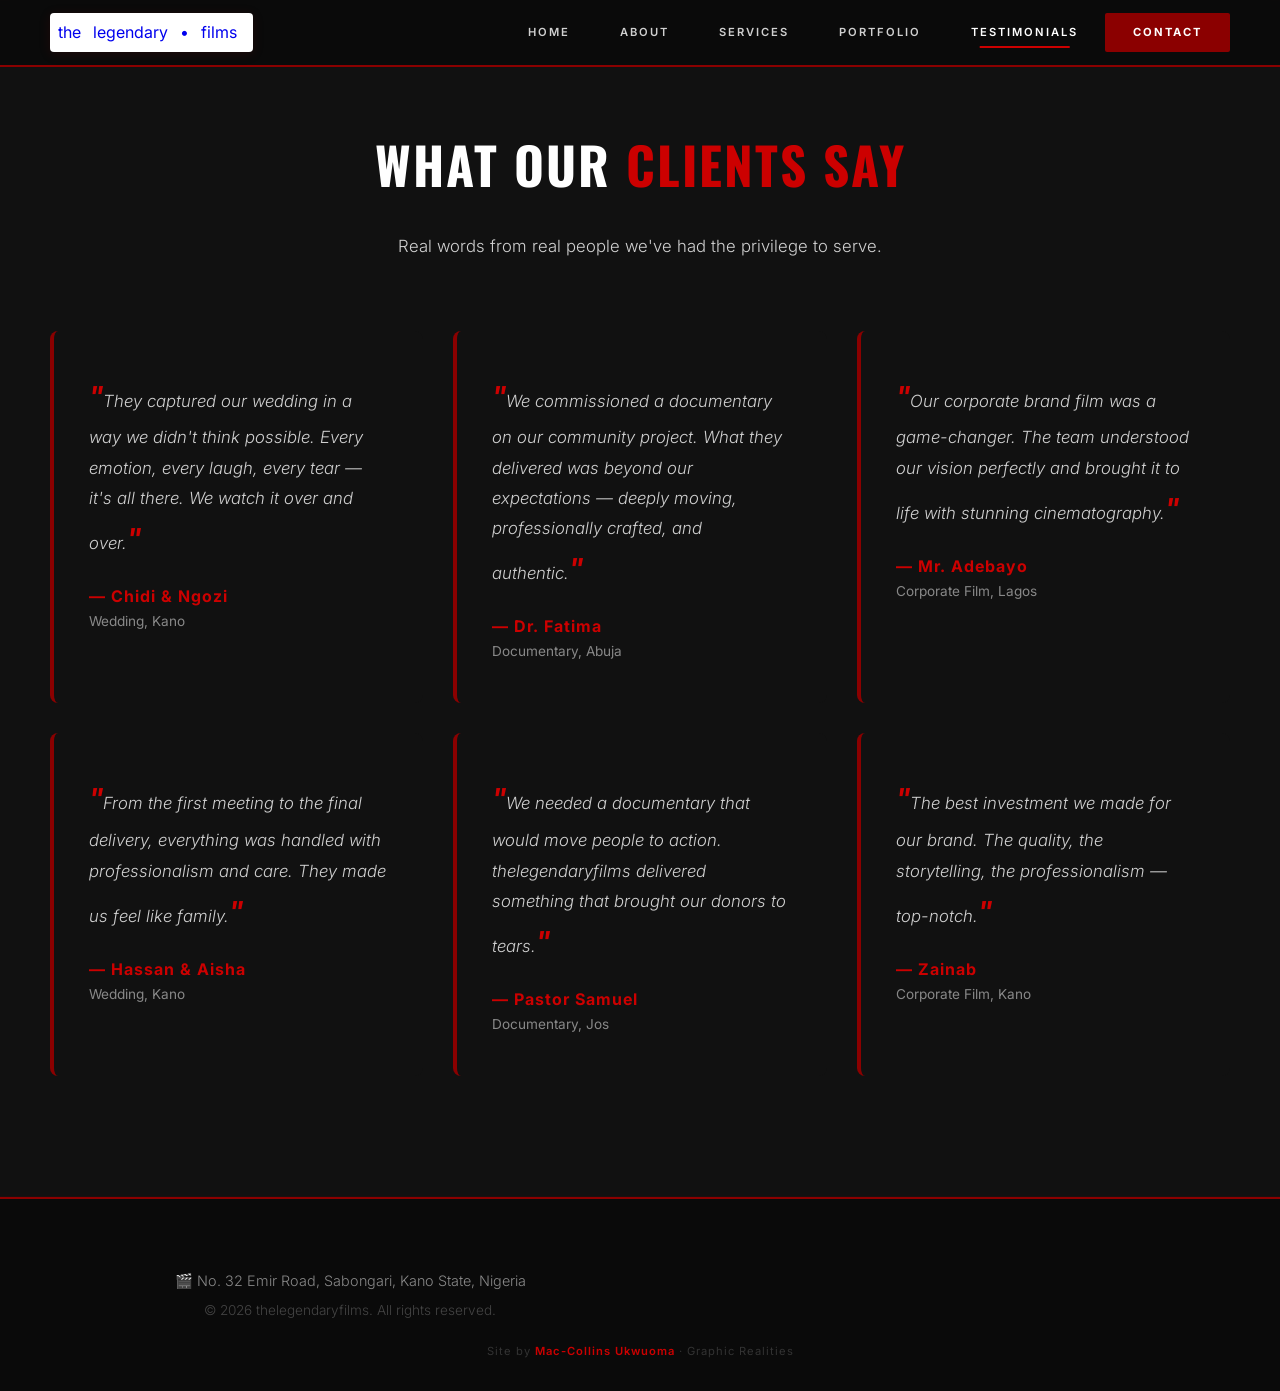
<file: testimonials.html>
<!DOCTYPE html>
<html lang="en">
<head>
    <meta charset="UTF-8">
    <meta name="viewport" content="width=device-width, initial-scale=1.0">
    <title>Testimonials | thelegendaryfilms</title>
    <link rel="stylesheet" href="style.css">
</head>
<body>

<header>
    <a href="index.html" class="logo">the<span>legendary</span><span class="gold-dot">•</span>films</a>
    <button class="menu-toggle" id="menuToggle" aria-label="Toggle navigation">
        <span></span><span></span><span></span>
    </button>
    <nav id="mainNav">
        <a href="index.html">Home</a>
        <a href="about.html">About</a>
        <a href="services.html">Services</a>
        <a href="portfolio.html">Portfolio</a>
        <a href="testimonials.html" class="active">Testimonials</a>
        <a href="contact.html" class="btn-nav">Contact</a>
    </nav>
</header>

<section class="section section-dark">
    <div class="container">
        <div class="section-header">
            <h2>What Our <span class="highlight">Clients Say</span></h2>
            <p>Real words from real people we've had the privilege to serve.</p>
        </div>
        <div class="testimonial-grid">
            <div class="testimonial-card">
                <div class="quote">They captured our wedding in a way we didn't think possible. Every emotion, every laugh, every tear — it's all there. We watch it over and over.</div>
                <div class="author">— Chidi & Ngozi</div>
                <div class="role">Wedding, Kano</div>
            </div>
            <div class="testimonial-card">
                <div class="quote">We commissioned a documentary on our community project. What they delivered was beyond our expectations — deeply moving, professionally crafted, and authentic.</div>
                <div class="author">— Dr. Fatima</div>
                <div class="role">Documentary, Abuja</div>
            </div>
            <div class="testimonial-card">
                <div class="quote">Our corporate brand film was a game-changer. The team understood our vision perfectly and brought it to life with stunning cinematography.</div>
                <div class="author">— Mr. Adebayo</div>
                <div class="role">Corporate Film, Lagos</div>
            </div>
            <div class="testimonial-card">
                <div class="quote">From the first meeting to the final delivery, everything was handled with professionalism and care. They made us feel like family.</div>
                <div class="author">— Hassan & Aisha</div>
                <div class="role">Wedding, Kano</div>
            </div>
            <div class="testimonial-card">
                <div class="quote">We needed a documentary that would move people to action. thelegendaryfilms delivered something that brought our donors to tears.</div>
                <div class="author">— Pastor Samuel</div>
                <div class="role">Documentary, Jos</div>
            </div>
            <div class="testimonial-card">
                <div class="quote">The best investment we made for our brand. The quality, the storytelling, the professionalism — top-notch.</div>
                <div class="author">— Zainab</div>
                <div class="role">Corporate Film, Kano</div>
            </div>
        </div>
    </div>
</section>

<footer>
    <p>🎬 No. 32 Emir Road, Sabongari, Kano State, Nigeria</p>
    <p style="font-size: 0.85rem; color: #444;">© 2026 thelegendaryfilms. All rights reserved.</p>
    <div class="dev-credit">Site by <a href="#">Mac-Collins Ukwuoma</a> · Graphic Realities</div>
</footer>

<script>
    const toggle = document.getElementById('menuToggle');
    const nav = document.getElementById('mainNav');
    toggle.addEventListener('click', () => {
        toggle.classList.toggle('active');
        nav.classList.toggle('open');
    });
</script>

</body>
</html>
</file>
<file: style.css>
/* ============================================================
   THELEGENDARYFILMS – RED & WHITE PROFESSIONAL THEME
   Premium · Bold · Authoritative
   Developed by Mac-Collins Ukwuoma · Graphic Realities
   ============================================================ */

@import url('https://fonts.googleapis.com/css2?family=Oswald:wght@400;500;600;700&family=Inter:wght@300;400;500;600;700;800&display=swap');

/* ----- ROOT VARIABLES ----- */
:root {
    --red-primary: #8b0000;
    --red-dark: #5c0000;
    --red-deeper: #3a0000;
    --red-accent: #cc0000;
    --red-glow: rgba(204, 0, 0, 0.15);
    --white: #ffffff;
    --white-soft: #f8f6f4;
    --white-glass: rgba(255, 255, 255, 0.95);
    --black: #0a0a0a;
    --black-card: #111111;
    --black-glass: rgba(10, 10, 10, 0.92);
    --gray-light: #d0d0d0;
    --gray-muted: #888888;
    --font-display: 'Oswald', sans-serif;
    --font-body: 'Inter', sans-serif;
    --transition: all 0.4s cubic-bezier(0.23, 1, 0.32, 1);
    --shadow: 0 25px 70px rgba(0, 0, 0, 0.8);
    --shadow-red: 0 20px 60px rgba(139, 0, 0, 0.15);
}

* {
    margin: 0;
    padding: 0;
    box-sizing: border-box;
}

html {
    scroll-behavior: smooth;
}

body {
    font-family: var(--font-body);
    background: var(--black);
    color: var(--white);
    line-height: 1.7;
    overflow-x: hidden;
}

/* ----- TYPOGRAPHY ----- */
h1,
h2,
h3,
h4 {
    font-family: var(--font-display);
    font-weight: 700;
    letter-spacing: 1px;
    text-transform: uppercase;
}

h1 {
    font-size: 5rem;
    line-height: 1.05;
}

h1 .highlight {
    color: var(--red-accent);
}

h2 {
    font-size: 3.2rem;
    margin-bottom: 1.5rem;
    letter-spacing: 2px;
}

h2 .highlight {
    color: var(--red-accent);
}

h3 {
    font-size: 1.8rem;
    margin-bottom: 1rem;
    letter-spacing: 1.5px;
}

p {
    font-size: 1.05rem;
    color: var(--gray-light);
    max-width: 600px;
    font-weight: 300;
}

/* ----- SCROLLBAR ----- */
::-webkit-scrollbar {
    width: 8px;
}
::-webkit-scrollbar-track {
    background: var(--black);
}
::-webkit-scrollbar-thumb {
    background: var(--red-primary);
    border-radius: 4px;
}
::-webkit-scrollbar-thumb:hover {
    background: var(--red-accent);
}

/* ----- HEADER ----- */
header {
    position: fixed;
    top: 0;
    left: 0;
    right: 0;
    z-index: 1000;
    padding: 12px 50px;
    background: var(--black-glass);
    backdrop-filter: blur(20px);
    border-bottom: 2px solid var(--red-primary);
    display: flex;
    justify-content: space-between;
    align-items: center;
    transition: var(--transition);
}

header.scrolled {
    padding: 10px 50px;
    background: rgba(10, 10, 10, 0.98);
    border-bottom: 2px solid var(--red-accent);
}

/* ----- LOGO WITH WHITE BACKGROUND ----- */
.logo {
    display: flex;
    align-items: center;
    gap: 12px;
    text-decoration: none;
    background: var(--white);
    padding: 6px 16px 6px 8px;
    border-radius: 4px;
    box-shadow: 0 2px 12px rgba(139, 0, 0, 0.15);
    transition: var(--transition);
}

.logo:hover {
    box-shadow: 0 4px 20px rgba(139, 0, 0, 0.25);
    transform: translateY(-1px);
}

.logo img {
    height: 40px;
    width: auto;
    display: block;
}

.logo-text {
    font-family: var(--font-display);
    font-size: 1.4rem;
    font-weight: 700;
    color: var(--black);
    letter-spacing: 2px;
    text-transform: lowercase;
    white-space: nowrap;
}

.logo-text span {
    color: var(--red-primary);
}

.logo-text .gold-dot {
    color: var(--red-accent);
}

/* ----- NAVIGATION ----- */
nav {
    display: flex;
    gap: 4px;
    align-items: center;
    flex-wrap: wrap;
}

nav a {
    color: var(--gray-light);
    text-decoration: none;
    font-size: 0.7rem;
    font-weight: 600;
    padding: 10px 22px;
    border-radius: 2px;
    transition: var(--transition);
    letter-spacing: 2px;
    text-transform: uppercase;
    border: 1px solid transparent;
    position: relative;
}

nav a::after {
    content: '';
    position: absolute;
    bottom: 4px;
    left: 50%;
    transform: translateX(-50%);
    width: 0;
    height: 2px;
    background: var(--red-accent);
    transition: var(--transition);
}

nav a:hover::after,
nav a.active::after {
    width: 60%;
}

nav a:hover,
nav a.active {
    color: var(--white);
}

nav a.btn-nav {
    background: var(--red-primary);
    color: var(--white);
    padding: 10px 28px;
    font-weight: 700;
    border: none;
    border-radius: 2px;
}

nav a.btn-nav::after {
    display: none;
}

nav a.btn-nav:hover {
    background: var(--red-accent);
    transform: translateY(-2px);
    box-shadow: var(--shadow-red);
}

/* ----- MOBILE MENU ----- */
.menu-toggle {
    display: none;
    flex-direction: column;
    gap: 6px;
    background: none;
    border: none;
    cursor: pointer;
    padding: 5px;
}

.menu-toggle span {
    display: block;
    width: 28px;
    height: 2px;
    background: var(--white);
    transition: var(--transition);
}

.menu-toggle.active span:nth-child(1) {
    transform: rotate(45deg) translate(6px, 6px);
}

.menu-toggle.active span:nth-child(2) {
    opacity: 0;
}

.menu-toggle.active span:nth-child(3) {
    transform: rotate(-45deg) translate(6px, -6px);
}

/* ----- HERO ----- */
.hero {
    min-height: 100vh;
    display: flex;
    align-items: center;
    padding: 140px 50px 80px;
    position: relative;
    background: linear-gradient(135deg, var(--black) 0%, var(--red-deeper) 50%, var(--black) 100%);
    overflow: hidden;
}

.hero::before {
    content: '';
    position: absolute;
    top: -30%;
    right: -10%;
    width: 60%;
    height: 160%;
    background: radial-gradient(ellipse, var(--red-glow) 0%, transparent 70%);
    pointer-events: none;
}

.hero::after {
    content: '';
    position: absolute;
    bottom: 0;
    left: 0;
    right: 0;
    height: 30%;
    background: linear-gradient(transparent, var(--black));
    pointer-events: none;
}

.hero-grid {
    max-width: 1400px;
    margin: 0 auto;
    display: grid;
    grid-template-columns: 1fr 1fr;
    gap: 70px;
    align-items: center;
    width: 100%;
    position: relative;
    z-index: 1;
}

.hero-content h1 {
    color: var(--white);
    margin-bottom: 20px;
}

.hero-content h1 .highlight {
    color: var(--red-accent);
    text-shadow: 0 0 60px rgba(204, 0, 0, 0.15);
}

.hero-content p {
    font-size: 1.2rem;
    margin-bottom: 35px;
    max-width: 500px;
    font-weight: 300;
}

.hero-buttons {
    display: flex;
    gap: 16px;
    flex-wrap: wrap;
}

.btn-primary {
    background: var(--red-primary);
    color: var(--white);
    padding: 16px 40px;
    border-radius: 2px;
    text-decoration: none;
    font-weight: 700;
    font-size: 0.8rem;
    transition: var(--transition);
    text-transform: uppercase;
    letter-spacing: 2px;
    border: none;
    display: inline-block;
    cursor: pointer;
    position: relative;
    overflow: hidden;
}

.btn-primary::before {
    content: '';
    position: absolute;
    top: 0;
    left: -100%;
    width: 100%;
    height: 100%;
    background: linear-gradient(90deg, transparent, rgba(255, 255, 255, 0.1), transparent);
    transition: var(--transition);
}

.btn-primary:hover::before {
    left: 100%;
}

.btn-primary:hover {
    background: var(--red-accent);
    transform: translateY(-3px);
    box-shadow: var(--shadow-red);
}

.btn-secondary {
    background: transparent;
    color: var(--white);
    padding: 16px 40px;
    border-radius: 2px;
    text-decoration: none;
    font-weight: 700;
    font-size: 0.8rem;
    transition: var(--transition);
    border: 1px solid rgba(204, 0, 0, 0.4);
    text-transform: uppercase;
    letter-spacing: 2px;
    display: inline-block;
}

.btn-secondary:hover {
    background: rgba(204, 0, 0, 0.1);
    border-color: var(--red-accent);
    color: var(--red-accent);
    transform: translateY(-3px);
}

.hero-media .video-wrapper {
    width: 100%;
    max-width: 600px;
    border-radius: 8px;
    overflow: hidden;
    box-shadow: var(--shadow);
    border: 1px solid rgba(139, 0, 0, 0.2);
    aspect-ratio: 16/9;
    background: var(--black-card);
    position: relative;
    cursor: pointer;
}

.hero-media .video-wrapper video {
    width: 100%;
    height: 100%;
    object-fit: cover;
    display: block;
}

/* Play button overlay */
.video-wrapper .play-overlay {
    position: absolute;
    top: 0;
    left: 0;
    width: 100%;
    height: 100%;
    display: flex;
    align-items: center;
    justify-content: center;
    background: rgba(0, 0, 0, 0.3);
    transition: var(--transition);
    pointer-events: none;
}

.video-wrapper .play-overlay svg {
    width: 80px;
    height: 80px;
    fill: rgba(255, 255, 255, 0.85);
    filter: drop-shadow(0 4px 20px rgba(0, 0, 0, 0.5));
    transition: var(--transition);
}

.video-wrapper:hover .play-overlay svg {
    transform: scale(1.05);
    fill: var(--white);
}

.hero-stats {
    display: flex;
    gap: 50px;
    margin-top: 35px;
}

.hero-stats .stat .number {
    font-family: var(--font-display);
    font-size: 2.4rem;
    font-weight: 700;
    color: var(--red-accent);
    display: block;
    letter-spacing: 1px;
}

.hero-stats .stat .label {
    font-size: 0.7rem;
    color: var(--gray-muted);
    text-transform: uppercase;
    letter-spacing: 2px;
}

/* ----- SECTIONS ----- */
.section {
    padding: 120px 50px;
}

.section-dark {
    background: var(--black-card);
    border-top: 1px solid rgba(139, 0, 0, 0.1);
    border-bottom: 1px solid rgba(139, 0, 0, 0.1);
}

.section-header {
    text-align: center;
    margin-bottom: 70px;
}

.section-header h2 {
    color: var(--white);
}

.section-header h2 .highlight {
    color: var(--red-accent);
}

.section-header p {
    margin: 0 auto;
    max-width: 550px;
    font-weight: 300;
}

.container {
    max-width: 1400px;
    margin: 0 auto;
}

/* ----- SERVICES ----- */
.services-grid {
    display: grid;
    grid-template-columns: repeat(auto-fit, minmax(320px, 1fr));
    gap: 30px;
}

.service-card {
    background: var(--black-card);
    padding: 45px 35px;
    border-radius: 8px;
    border-left: 4px solid var(--red-primary);
    transition: var(--transition);
    position: relative;
    overflow: hidden;
}

.service-card::before {
    content: '';
    position: absolute;
    top: 0;
    right: 0;
    width: 0;
    height: 0;
    border-top: 80px solid rgba(139, 0, 0, 0.03);
    border-left: 80px solid transparent;
    pointer-events: none;
}

.service-card:hover {
    transform: translateY(-8px);
    border-left-color: var(--red-accent);
    box-shadow: var(--shadow);
}

.service-card .icon {
    font-size: 3.2rem;
    display: block;
    margin-bottom: 18px;
}

.service-card h3 {
    color: var(--white);
}

.service-card p {
    font-size: 0.95rem;
    font-weight: 300;
}

/* ----- PORTFOLIO ----- */
.portfolio-grid {
    display: grid;
    grid-template-columns: repeat(auto-fit, minmax(340px, 1fr));
    gap: 25px;
}

.portfolio-item {
    border-radius: 8px;
    overflow: hidden;
    position: relative;
    aspect-ratio: 4/3;
    cursor: pointer;
    background: var(--black-card);
    border: 1px solid rgba(139, 0, 0, 0.06);
    transition: var(--transition);
}

.portfolio-item:hover {
    transform: scale(1.02);
    border-color: var(--red-primary);
    box-shadow: var(--shadow-red);
}

.portfolio-item video {
    width: 100%;
    height: 100%;
    object-fit: cover;
    display: block;
}

.portfolio-item .overlay {
    position: absolute;
    bottom: 0;
    left: 0;
    right: 0;
    padding: 35px 25px 25px;
    background: linear-gradient(transparent, rgba(10, 10, 10, 0.92));
    color: white;
    pointer-events: none;
}

.portfolio-item .overlay h4 {
    font-size: 1.2rem;
    letter-spacing: 1px;
}

.portfolio-item .overlay p {
    font-size: 0.85rem;
    color: var(--gray-light);
    font-weight: 300;
}

/* ----- TESTIMONIALS ----- */
.testimonial-grid {
    display: grid;
    grid-template-columns: repeat(auto-fit, minmax(340px, 1fr));
    gap: 30px;
}

.testimonial-card {
    background: var(--black-card);
    padding: 40px 35px;
    border-radius: 8px;
    border-left: 4px solid var(--red-primary);
    transition: var(--transition);
}

.testimonial-card:hover {
    transform: translateX(8px);
    border-left-color: var(--red-accent);
    background: #161616;
}

.testimonial-card .quote {
    font-style: italic;
    font-size: 1.05rem;
    color: var(--gray-light);
    line-height: 1.8;
    font-weight: 300;
}

.testimonial-card .quote::before {
    content: '"';
    color: var(--red-accent);
    font-size: 1.8rem;
    font-weight: 700;
}

.testimonial-card .quote::after {
    content: '"';
    color: var(--red-accent);
    font-size: 1.8rem;
    font-weight: 700;
}

.testimonial-card .author {
    font-weight: 700;
    color: var(--red-accent);
    margin-top: 18px;
    letter-spacing: 1px;
}

.testimonial-card .role {
    font-size: 0.85rem;
    color: var(--gray-muted);
}

/* ----- CONTACT ----- */
.contact-grid {
    display: grid;
    grid-template-columns: 1fr 1fr;
    gap: 70px;
    align-items: start;
}

.contact-details {
    list-style: none;
    padding: 0;
}

.contact-details li {
    display: flex;
    align-items: center;
    gap: 18px;
    padding: 18px 0;
    border-bottom: 1px solid rgba(139, 0, 0, 0.06);
    font-size: 1rem;
    color: var(--gray-light);
    font-weight: 300;
}

.contact-details .icon {
    font-size: 1.5rem;
    min-width: 45px;
}

.contact-details a {
    color: var(--gray-light);
    text-decoration: none;
    transition: var(--transition);
}

.contact-details a:hover {
    color: var(--red-accent);
}

.contact-form input,
.contact-form textarea {
    width: 100%;
    padding: 18px 22px;
    border: 1px solid rgba(139, 0, 0, 0.1);
    border-radius: 4px;
    background: var(--black-card);
    color: var(--white);
    font-family: var(--font-body);
    font-size: 1rem;
    transition: var(--transition);
    margin-bottom: 20px;
    font-weight: 300;
}

.contact-form input:focus,
.contact-form textarea:focus {
    outline: none;
    border-color: var(--red-accent);
    background: #161616;
    box-shadow: 0 0 0 4px rgba(204, 0, 0, 0.04);
}

.contact-form textarea {
    min-height: 160px;
    resize: vertical;
}

/* ----- FOOTER ----- */
footer {
    background: var(--black);
    border-top: 2px solid var(--red-primary);
    padding: 70px 50px 30px;
    text-align: center;
}

footer p {
    color: var(--gray-muted);
    font-size: 0.9rem;
    margin-bottom: 5px;
}

footer .dev-credit {
    font-size: 0.7rem;
    color: #333;
    margin-top: 20px;
    letter-spacing: 1px;
}

footer .dev-credit a {
    color: var(--red-accent);
    text-decoration: none;
    font-weight: 600;
}

/* ============================================================
   RESPONSIVE
   ============================================================ */

@media (max-width: 992px) {
    h1 {
        font-size: 3.2rem;
    }
    h2 {
        font-size: 2.5rem;
    }
    .hero-grid {
        grid-template-columns: 1fr;
        text-align: center;
    }
    .hero-content p {
        margin: 0 auto 30px;
    }
    .hero-buttons {
        justify-content: center;
    }
    .hero-stats {
        justify-content: center;
    }
    .contact-grid {
        grid-template-columns: 1fr;
    }
    .section {
        padding: 80px 30px;
    }
    header {
        padding: 12px 25px;
    }
}

@media (max-width: 768px) {
    .menu-toggle {
        display: flex;
    }

    nav {
        display: none;
        flex-direction: column;
        width: 100%;
        padding: 15px 0 10px 0;
        gap: 4px;
        border-top: 1px solid rgba(139, 0, 0, 0.1);
        margin-top: 12px;
        align-items: stretch;
    }

    nav.open {
        display: flex;
    }

    nav a {
        padding: 12px 16px;
        width: 100%;
        text-align: center;
        border-radius: 2px;
        font-size: 0.75rem;
        border: none;
        background: rgba(139, 0, 0, 0.02);
    }

    nav a::after {
        display: none;
    }

    nav a:hover,
    nav a.active {
        background: rgba(139, 0, 0, 0.06);
        border: none;
    }

    nav a.btn-nav {
        background: var(--red-primary);
        color: var(--white);
        padding: 12px 16px;
        border: none;
    }

    nav a.btn-nav:hover {
        background: var(--red-accent);
    }

    header {
        padding: 10px 16px;
    }

    .logo {
        padding: 4px 12px 4px 6px;
    }

    .logo img {
        height: 30px;
    }

    .logo-text {
        font-size: 1rem;
    }

    .hero {
        padding: 100px 16px 60px;
    }

    .section {
        padding: 60px 16px;
    }

    h1 {
        font-size: 2.2rem;
    }
    h2 {
        font-size: 1.8rem;
    }

    .hero-buttons {
        flex-direction: column;
        align-items: center;
        width: 100%;
    }

    .btn-primary,
    .btn-secondary {
        width: 100%;
        text-align: center;
        padding: 14px 20px;
        font-size: 0.7rem;
    }

    .hero-stats {
        flex-direction: column;
        gap: 15px;
        align-items: center;
    }

    .hero-stats .stat {
        text-align: center;
    }

    .portfolio-grid {
        grid-template-columns: 1fr;
    }

    .testimonial-grid {
        grid-template-columns: 1fr;
    }

    .services-grid {
        grid-template-columns: 1fr;
    }

    footer {
        padding: 40px 16px 20px;
    }
}

@media (max-width: 480px) {
    .logo-text {
        font-size: 0.85rem;
        letter-spacing: 1px;
    }

    .logo img {
        height: 25px;
    }

    .hero-content h1 {
        font-size: 1.8rem;
    }

    .section-header h2 {
        font-size: 1.4rem;
    }

    .btn-primary,
    .btn-secondary {
        font-size: 0.65rem;
        padding: 12px 16px;
    }

    .service-card {
        padding: 30px 20px;
    }

    .testimonial-card {
        padding: 25px 20px;
    }
}
</file>
